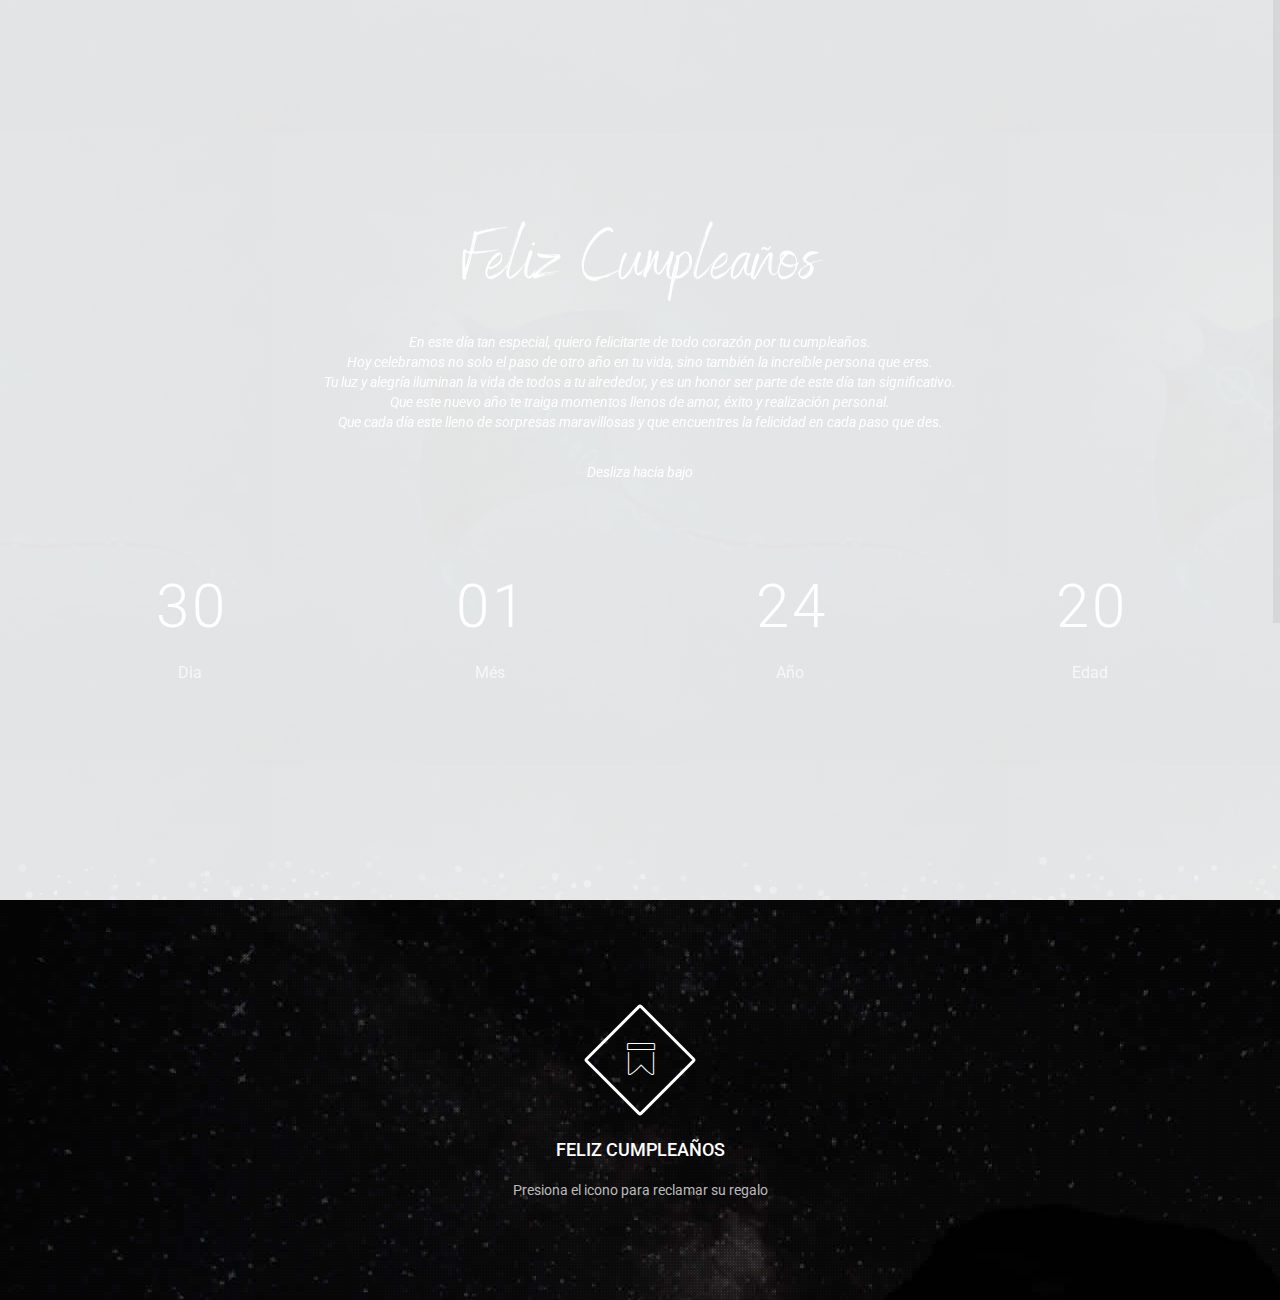
<file: index.html>
<!DOCTYPE html>
<!--
	Indus by TEMPLATE STOCK
	templatestock.co @templatestock
	Released for free under the Creative Commons Attribution 3.0 license (templated.co/license)
-->

<html lang="en" class="no-js">
	<head>
        <meta charset="utf-8">
        <meta name="viewport" content="width=device-width, initial-scale=1"> 
        <title>Barquin</title>

        <link rel="stylesheet" type="text/css" href="css/bootstrap.min.css" />
        <link rel="stylesheet" type="text/css" href="css/et-lineicon.css" />
        <link rel="stylesheet" type="text/css" href="css/font-awesome.min.css" />
        <link rel="stylesheet" type="text/css" href="css/style.css" />
        <link href='http://fonts.googleapis.com/css?family=Roboto:400,500,400italic,500italic,700' rel='stylesheet' type='text/css'>
        <!--[if IE]>
        	<script src="http://html5shiv.googlecode.com/svn/trunk/html5.js"></script>
        <![endif]-->
	</head>
	<body>

        <!-- Preloader -->
        <div class="animationload">
            <div class="loader">
                Loading...
            </div>
        </div> 
        <!-- End Preloader -->

        <!-- =========================
                 HOME
        ========================== -->

		<section id="home">
			<div class="content">
                <div id="large-header" class="large-header">
                    <canvas id="demo-canvas"></canvas>
                    <div id="countdown_dashboard" class="home-main container">
                        <div class="row">
                            <div class="logo">
                                <img src="images/Feliz Cumpleaños.png" alt="logo">
                                <p>En este día tan especial, quiero felicitarte de todo corazón por tu cumpleaños.<br>
                                Hoy celebramos no solo el paso de otro año en tu vida, sino también la increíble persona que eres.<br>
                                Tu luz y alegría iluminan la vida de todos a tu alrededor, y es un honor ser parte de este día tan significativo.<br>
                                Que este nuevo año te traiga momentos llenos de amor, éxito y realización personal.<br>
                                Que cada día este lleno de sorpresas maravillosas y que encuentres la felicidad en cada paso que des.</p>
                                <p>Desliza hacia bajo</p>
                            </div>
                        </div>
                        <div class="row">
                            <!-- DAYS -->
                            <div class="col-md-3 col-sm-3 col-xs-6 dash-glob" data-scroll-reveal="enter bottom move 25px, after 0.3s">
                                <div class="dash days_dash">
                                    <div class="digit">3</div>
                                    <div class="digit">0</div>
                                    <span class="dash_title">Dia</span>
                                </div>
                            </div>
                            <!-- HOURS -->
                            <div class="col-md-3 col-sm-3 col-xs-6 dash-glob" data-scroll-reveal="enter bottom move 25px, after 0.3s">
                                <div class="dash hours_dash">
                                    <div class="digit">0</div>
                                    <div class="digit">1</div>
                                    <span class="dash_title">Més</span>
                                </div>
                            </div>
                            <!-- MINUTES -->
                            <div class="col-md-3 col-sm-3 col-xs-6 dash-glob" data-scroll-reveal="enter bottom move 25px, after 0.3s">
                                <div class="dash minutes_dash">
                                    <div class="digit">2</div>
                                    <div class="digit">4</div>
                                    <span class="dash_title">Año</span>
                                </div>
                            </div>
                            <!-- SECONDS -->
                            <div class="col-md-3 col-sm-3 col-xs-6 dash-glob" data-scroll-reveal="enter bottom move 25px, after 0.3s">
                                <div class="dash seconds_dash">
                                    <div class="digit">2</div>
                                    <div class="digit">0</div>
                                    <span class="dash_title">Edad</span>
                                </div>
                            </div>
                        </div> <!-- END ROW -->
                    </div> <!-- END COUNTDOWN -->
                </div> <!-- LARGE HEADER -->
            </div> <!-- END CONTENT -->
        </section>

        <!-- =========================
                 NEWSLETTER
        ========================== -->


        <!-- =========================
                 FEATURES
        ========================== -->
        <section class="features parallax" data-stellar-background-ratio="0.7" id="features">
            <a href="indexf.html" class="overlay">
            <div class="container">
                <div class="row text-center">
                    <div class="col-lg-4 col-md-4">
                    </div>
                    <div class="col-lg-4 col-md-4">
                        <div class="features-box">
                            <div class="open-overlay"><i class="icon-ribbon"></i></div>
                            <h4>Feliz cumpleaños</h4>
                            <p>Presiona el icono para reclamar su regalo</p>
                        </div>
                    </div>
                    </div>
                </div>
            </div>
        </section>    
        <!-- JAVASCRIPTS -->
        <script src="js/jquery.min.js"></script>
        <script src="js/jquery.lwtCountdown-1.0.js"></script>
        <script src="js/jquery.stellar.min.js"></script>
        <script src="js/jquery.nicescroll.min.js"></script>
        <script src="js/animated.js"></script>
        <script src="js/main.js"></script>
	</body>
</html>
</file>
<file: css/et-lineicon.css>
@font-face {
	font-family: 'et-line';
	src:url('../fonts/et-line.eot');
	src:url('../fonts/et-line.eot?#iefix') format('embedded-opentype'),
		url('../fonts/et-line.woff') format('woff'),
		url('../fonts/et-line.ttf') format('truetype'),
		url('../fonts/et-line.svg#et-line') format('svg');
	font-weight: normal;
	font-style: normal;
}

/* Use the following CSS code if you want to use data attributes for inserting your icons */
[data-icon]:before {
	font-family: 'et-line';
	content: attr(data-icon);
	speak: none;
	font-weight: normal;
	font-variant: normal;
	text-transform: none;
	line-height: 1;
	-webkit-font-smoothing: antialiased;
	-moz-osx-font-smoothing: grayscale;
	display:inline-block;
}

/* Use the following CSS code if you want to have a class per icon */
/*
Instead of a list of all class selectors,
you can use the generic selector below, but it's slower:
[class*="icon-"] {
*/
.icon-mobile, .icon-laptop, .icon-desktop, .icon-tablet, .icon-phone, .icon-document, .icon-documents, .icon-search, .icon-clipboard, .icon-newspaper, .icon-notebook, .icon-book-open, .icon-browser, .icon-calendar, .icon-presentation, .icon-picture, .icon-pictures, .icon-video, .icon-camera, .icon-printer, .icon-toolbox, .icon-briefcase, .icon-wallet, .icon-gift, .icon-bargraph, .icon-grid, .icon-expand, .icon-focus, .icon-edit, .icon-adjustments, .icon-ribbon, .icon-hourglass, .icon-lock, .icon-megaphone, .icon-shield, .icon-trophy, .icon-flag, .icon-map, .icon-puzzle, .icon-basket, .icon-envelope, .icon-streetsign, .icon-telescope, .icon-gears, .icon-key, .icon-paperclip, .icon-attachment, .icon-pricetags, .icon-lightbulb, .icon-layers, .icon-pencil, .icon-tools, .icon-tools-2, .icon-scissors, .icon-paintbrush, .icon-magnifying-glass, .icon-circle-compass, .icon-linegraph, .icon-mic, .icon-strategy, .icon-beaker, .icon-caution, .icon-recycle, .icon-anchor, .icon-profile-male, .icon-profile-female, .icon-bike, .icon-wine, .icon-hotairballoon, .icon-globe, .icon-genius, .icon-map-pin, .icon-dial, .icon-chat, .icon-heart, .icon-cloud, .icon-upload, .icon-download, .icon-target, .icon-hazardous, .icon-piechart, .icon-speedometer, .icon-global, .icon-compass, .icon-lifesaver, .icon-clock, .icon-aperture, .icon-quote, .icon-scope, .icon-alarmclock, .icon-refresh, .icon-happy, .icon-sad, .icon-facebook, .icon-twitter, .icon-googleplus, .icon-rss, .icon-tumblr, .icon-linkedin, .icon-dribbble {
	font-family: 'et-line';
	speak: none;
	font-style: normal;
	font-weight: normal;
	font-variant: normal;
	text-transform: none;
	line-height: 1;
	-webkit-font-smoothing: antialiased;
	-moz-osx-font-smoothing: grayscale;
	display:inline-block;
}
.icon-mobile:before {
	content: "\e000";
}
.icon-laptop:before {
	content: "\e001";
}
.icon-desktop:before {
	content: "\e002";
}
.icon-tablet:before {
	content: "\e003";
}
.icon-phone:before {
	content: "\e004";
}
.icon-document:before {
	content: "\e005";
}
.icon-documents:before {
	content: "\e006";
}
.icon-search:before {
	content: "\e007";
}
.icon-clipboard:before {
	content: "\e008";
}
.icon-newspaper:before {
	content: "\e009";
}
.icon-notebook:before {
	content: "\e00a";
}
.icon-book-open:before {
	content: "\e00b";
}
.icon-browser:before {
	content: "\e00c";
}
.icon-calendar:before {
	content: "\e00d";
}
.icon-presentation:before {
	content: "\e00e";
}
.icon-picture:before {
	content: "\e00f";
}
.icon-pictures:before {
	content: "\e010";
}
.icon-video:before {
	content: "\e011";
}
.icon-camera:before {
	content: "\e012";
}
.icon-printer:before {
	content: "\e013";
}
.icon-toolbox:before {
	content: "\e014";
}
.icon-briefcase:before {
	content: "\e015";
}
.icon-wallet:before {
	content: "\e016";
}
.icon-gift:before {
	content: "\e017";
}
.icon-bargraph:before {
	content: "\e018";
}
.icon-grid:before {
	content: "\e019";
}
.icon-expand:before {
	content: "\e01a";
}
.icon-focus:before {
	content: "\e01b";
}
.icon-edit:before {
	content: "\e01c";
}
.icon-adjustments:before {
	content: "\e01d";
}
.icon-ribbon:before {
	content: "\e01e";
}
.icon-hourglass:before {
	content: "\e01f";
}
.icon-lock:before {
	content: "\e020";
}
.icon-megaphone:before {
	content: "\e021";
}
.icon-shield:before {
	content: "\e022";
}
.icon-trophy:before {
	content: "\e023";
}
.icon-flag:before {
	content: "\e024";
}
.icon-map:before {
	content: "\e025";
}
.icon-puzzle:before {
	content: "\e026";
}
.icon-basket:before {
	content: "\e027";
}
.icon-envelope:before {
	content: "\e028";
}
.icon-streetsign:before {
	content: "\e029";
}
.icon-telescope:before {
	content: "\e02a";
}
.icon-gears:before {
	content: "\e02b";
}
.icon-key:before {
	content: "\e02c";
}
.icon-paperclip:before {
	content: "\e02d";
}
.icon-attachment:before {
	content: "\e02e";
}
.icon-pricetags:before {
	content: "\e02f";
}
.icon-lightbulb:before {
	content: "\e030";
}
.icon-layers:before {
	content: "\e031";
}
.icon-pencil:before {
	content: "\e032";
}
.icon-tools:before {
	content: "\e033";
}
.icon-tools-2:before {
	content: "\e034";
}
.icon-scissors:before {
	content: "\e035";
}
.icon-paintbrush:before {
	content: "\e036";
}
.icon-magnifying-glass:before {
	content: "\e037";
}
.icon-circle-compass:before {
	content: "\e038";
}
.icon-linegraph:before {
	content: "\e039";
}
.icon-mic:before {
	content: "\e03a";
}
.icon-strategy:before {
	content: "\e03b";
}
.icon-beaker:before {
	content: "\e03c";
}
.icon-caution:before {
	content: "\e03d";
}
.icon-recycle:before {
	content: "\e03e";
}
.icon-anchor:before {
	content: "\e03f";
}
.icon-profile-male:before {
	content: "\e040";
}
.icon-profile-female:before {
	content: "\e041";
}
.icon-bike:before {
	content: "\e042";
}
.icon-wine:before {
	content: "\e043";
}
.icon-hotairballoon:before {
	content: "\e044";
}
.icon-globe:before {
	content: "\e045";
}
.icon-genius:before {
	content: "\e046";
}
.icon-map-pin:before {
	content: "\e047";
}
.icon-dial:before {
	content: "\e048";
}
.icon-chat:before {
	content: "\e049";
}
.icon-heart:before {
	content: "\e04a";
}
.icon-cloud:before {
	content: "\e04b";
}
.icon-upload:before {
	content: "\e04c";
}
.icon-download:before {
	content: "\e04d";
}
.icon-target:before {
	content: "\e04e";
}
.icon-hazardous:before {
	content: "\e04f";
}
.icon-piechart:before {
	content: "\e050";
}
.icon-speedometer:before {
	content: "\e051";
}
.icon-global:before {
	content: "\e052";
}
.icon-compass:before {
	content: "\e053";
}
.icon-lifesaver:before {
	content: "\e054";
}
.icon-clock:before {
	content: "\e055";
}
.icon-aperture:before {
	content: "\e056";
}
.icon-quote:before {
	content: "\e057";
}
.icon-scope:before {
	content: "\e058";
}
.icon-alarmclock:before {
	content: "\e059";
}
.icon-refresh:before {
	content: "\e05a";
}
.icon-happy:before {
	content: "\e05b";
}
.icon-sad:before {
	content: "\e05c";
}
.icon-facebook:before {
	content: "\e05d";
}
.icon-twitter:before {
	content: "\e05e";
}
.icon-googleplus:before {
	content: "\e05f";
}
.icon-rss:before {
	content: "\e060";
}
.icon-tumblr:before {
	content: "\e061";
}
.icon-linkedin:before {
	content: "\e062";
}
.icon-dribbble:before {
	content: "\e063";
}
</file>
<file: css/style.css>
/*
	Indus by TEMPLATE STOCK
	templatestock.co @templatestock
	Released for free under the Creative Commons Attribution 3.0 license (templated.co/license)
*/

/* Settings In style.css :
    1. General
    2.Home/Countdown
    3.Newsletter
    4.Features
    5.Contact-Us
*/

/* ==============================================
1.GENERAL
=============================================== */
body{
	overflow-x: hidden;
	overflow-y: auto;
    font-family: 'Roboto', sans-serif;
}
.margin-t-50{
    margin-top: 50px;
}

.btn-custom{
    background-color: #000;
    color: #fff;
    border-radius: 3px;
}
.btn-custom:hover,.btn-custom:active,.btn-custom:focus{
    background-color: #3A3939;
    color: #fff;
    outline: none;
}
.parallax {
    background-position: 0 0;
    background-repeat: no-repeat;
    background-size: 100% auto;
    width: 100%;
    background-size: cover;
    background-attachment: fixed;

}
.animationload {
    position: fixed;
    top:0;
    left:0;
    right:0;
    bottom:0;
    background-color:#fff;
    z-index:999999;
}
.loader {
    width:200px;
    height:200px;
    font-size:0;
    position:absolute;
    left:50%;
    top:50%;
    background-image:url(../images/loader.gif);
    background-repeat:no-repeat;
    background-position:center;
    margin:-100px 0 0 -100px;
}
/* -----------------------------------------------------------------------
   2. HOME / Countdown styles
------------------------------------------------------------------------- */
.logo{
    padding-bottom: 5%;
}
.logo p{
    color: #ffffff;
    padding-top: 20px;
    font-style: italic;
}
#home .large-header {
	background-image: url("../images/pattern.png"),url('../images/stingray\ art.jfif');
	background-position: center;
}
.home-main {
	position: absolute;
	margin: 0;
	padding: 0;
	text-align: center;
	top: 50%;
	left: 50%;
	-webkit-transform: translate3d(-50%,-50%,0);
	transform: translate3d(-50%,-50%,0);
}
#countdown_dashboard {
	display: block;
	margin: 0px auto;
	overflow: hidden
}
.dash {
	padding-bottom: 10px;
	position: relative;
	opacity: 1;
}
.dash_title {
	font-size: 16px;
	width: 100%;
	color: #bbbbbb;
	display: block;
	clear: both;
}
.digit {
	color: #f9f9f9;
	font-size: 60px;
	font-weight: 300;
	display: inline-block;
	overflow: hidden;
	text-align: center;
	height: 110px;
	line-height: 110px;
	position: relative;
	vertical-align: middle;
}
@media(max-height:360px) {
    .digit {
        font-size: 30px;
        height: 50px;
        line-height: 50px;
    }
}
@media(max-width:560px) {
    #countdown_dashboard{
        min-width: 300px;
    }
    .digit{
        font-size: 30px;
        height: 60px;
        line-height: 60px;
    }
}
@media(min-width:560px) and (max-width: 1024px){
    .digit{
        font-size: 40px;
        height: 80px;
        line-height: 80px;
    }
}
/* -----------------------------------------------------------------------
  3. Newsletter styles
------------------------------------------------------------------------- */
.newsletter{
    padding: 100px 0px;
}
.newsletter h4,.newsletter p{
    margin: 0px;
}
.newsletter p{
    padding: 30px 0px;
}
.news-input{
    border: 3px solid #000;
    height: 45px;
    border-right: 0px;
    color: #000;
}
.news-input:focus{
    background:url("../images/pattern.png");
    border: 3px solid #000;
    border-right: 0px;
    outline: none;
    box-shadow: none;
    color: #fff;
}
.news-btn{
    height: 45px;
    border: 3px solid #000;
    font-weight: 700;
    border-left: 4px solid #000;
}
.news-btn:hover{
    border-left: 3px solid #000;
}
.news-text{
    font-size: 16px;
    padding: 20px;
    color: #333;
}
.newsletter .validation {
    border: 3px solid #ff0000;
}
/* -----------------------------------------------------------------------
   4. Features styles
------------------------------------------------------------------------- */
.features{
    padding: 120px 0px 100px 0px;
}   
.features h4{
    color: #fff;
}
#features{
    background:url("../images/pattern.png"),url("../images/img-2.jpg");
}
div.open-overlay {
    width: 80px;
    height: 80px;
    margin: 0 auto;
    -webkit-transition: all .6s ease 0s;
    -moz-transition: all .6s ease 0s;
    transition: all .6s ease 0s;
    -webkit-transform: rotate(45deg);
    -moz-transform: rotate(45deg);
    transform: rotate(45deg);
    text-align: center;
    color: #fff;
    border: solid 3px #fff;
    border-radius: 3px;
}
.open-overlay {
    font-size: 28px;
    line-height: 60px;
    width: 60px;
    height: 60px;
    margin-top: -60px;
    margin-left: -30px;
}
.open-overlay i {
    font-size: 32px;
    line-height: 70px;
    z-index: 2;
    margin: 0 auto;
    cursor: inherit;
    -webkit-transition: all .6s ease 0s;
    -moz-transition: all .6s ease 0s;
    transition: all .6s ease 0s;
    -webkit-transform: rotate(-45deg);
    -moz-transform: rotate(-45deg);
    transform: rotate(-45deg);
    color: inherit;
    background: rgba(255,255,255,.0);
}
.features-box:hover .open-overlay {
    -webkit-transform: rotate(0deg);
    -moz-transform: rotate(0deg);
    transform: rotate(0deg);
    background: rgba(255,255,255,1);
}
.features-box:hover .open-overlay i {
    -webkit-transform: rotate(0deg);
    -moz-transform: rotate(0deg);
    transform: rotate(0deg);
    color: #444;
    font-weight: bold;
}
.features-box h4{
    padding-top: 30px;
    text-transform: uppercase;
}
.features-box p{
    color: #bbbbbb;
    padding-top: 10px;
    margin-bottom: 0px;
}
@media (max-width: 1000px){
    .features-box{
        padding-top: 50px;
    }
}
/*-------------------------------------------------------------------*/
/*  5.CONTACT
/*-------------------------------------------------------------------*/
.contact{
    text-align: center;
    padding: 100px 0px;
}
.contact h4{
    font-size: 22px;
    line-height: 28px;
    margin-bottom: 10px;
    color: #000;
    text-transform: uppercase;
}
.contact p{
    color: #534F4F;
    font-size: 16px;
    margin-bottom: 0px;
    padding: 10px 0px 30px 0px;
}
.contact input {
    width: 100%;
    height: 43px;
    margin-bottom: 20px;
    line-height: 20px;
    padding-left: 15px;
    font-size: 15px;
    color: #000000;
}
.contact .validation{
    border: 1px solid #ff0000;
}
.contact textarea {
    width: 100%;
    height: 170px;
    margin-bottom: 15px;
    padding: 15px 55px 15px 15px;
    font-size: 15px;
    color: #000000;
    line-height: 28px;
}
textarea {
    resize: none;
}
.contact input:focus,.contact textarea:focus,.contact input:active,.contact textarea:active{
    border: 1px solid #000;
    outline: none;
}

.confirm-message {
    margin-top: 20px;
    font-size: 18px;
    color: #000;
    padding: 10px 0 10px;
    text-transform: uppercase;
    display: none;
    text-align: center;
}
.line-separate {
    display: block;
    margin-bottom: 10px !important;
    width: 120px;
    height: 15px;
    position: relative;
    margin: 0 auto;
}
.line-white:before, .line-white:after {
    background: #000;
}
.line-separate:before {
    content: '';
    display: block;
    position: relative;
    top: 7px;
    width: 49px;
    height: 2px;
    margin: 0 !important;
    float: left;
}
.line-white span {
    box-shadow: inset 0px 0px 0px 2px #000;
}
.line-separate span {
    display: block;
    position: relative;
    width: 17px;
    height: 17px;
    margin: 0 auto;
    transform: rotate(45deg);
    -webkit-transform: rotate(45deg);
    -moz-transform: rotate(45deg);
    -o-transform: rotate(45deg);
}
.line-separate:after {
    content: '';
    display: block;
    position: relative;
    top: -10px;
    width: 49px;
    height: 2px;
    margin: 0 !important;
    float: right;
}
.social li{
    margin: 0px 10px !important;
}
li.social-btn {
    width: 32px;
    height: 32px;
    margin: 0 auto;
    -webkit-transition: all .6s ease 0s;
    -moz-transition: all .6s ease 0s;
    transition: all .6s ease 0s;
    -webkit-transform: rotate(-45deg);
    -moz-transform: rotate(-45deg);
    transform: rotate(-45deg);
    text-align: center;
    color: #fff;
    border: solid 1px #000;
}
.social-btn {
    font-size: 16px;
    line-height: 30px;
    width: 30px;
    height: 30px;
    margin-top: -60px;
    margin-left: -30px;
}
.social-btn a{
    padding: 10px
}
.social-btn a{
    font-size: 15px;
    line-height: 17px;
    z-index: 2;
    margin: 0 auto;
    cursor: inherit;
    -webkit-transition: all .6s ease 0s;
    -moz-transition: all .6s ease 0s;
    transition: all .6s ease 0s;
    color: inherit;
    background: rgba(255,255,255,.0);
}
.social-btn a i{
    -webkit-transform: rotate(45deg);
    -moz-transform: rotate(45deg);
    transform: rotate(45deg);
    margin-left: -0.3em;
    margin-top: -0.1em;
}
.social-btn a i:last-of-type {
    margin-left: -0.5em;   
    margin-top: -0.3em;
}
#fb{
    border: 2px solid #3b5998;
    color: #3b5998;
}
#fb a{
    color: #3b5998;
}
#fb:hover{
    background-color: #3b5998;
}
#fb:hover a{
    color: #fff;
}
#tw{
    border: 2px solid #00aced;
    color: #00aced;
}
#tw a{
    color: #00aced;
}
#tw:hover{
    background-color: #00aced;
}
#tw:hover a{
    color: #fff;
}
#flk{
    border: 2px solid #ff0084;
    color: #ff0084;
}
#flk a{
    color: #ff0084;
}
#flk:hover{
    background-color: #ff0084;
}
#flk:hover a{
    color: #fff;
}
#tbl{
    border: 2px solid #32506d;
    color: #32506d;
}
#tbl a{
    color: #32506d;
}
#tbl:hover{
    background-color: #32506d;
}
#tbl:hover a{
    color: #fff;
}
#pin{
    border: 2px solid #cb2027;
}
#pin a{
    color: #cb2027;
}
#pin:hover{
    background-color: #cb2027;
}
#pin:hover a{
    color: #fff;
}

.footer{
    padding-bottom: 100px;
}
.copyright{
    padding-top: 10px;
}
</file>
